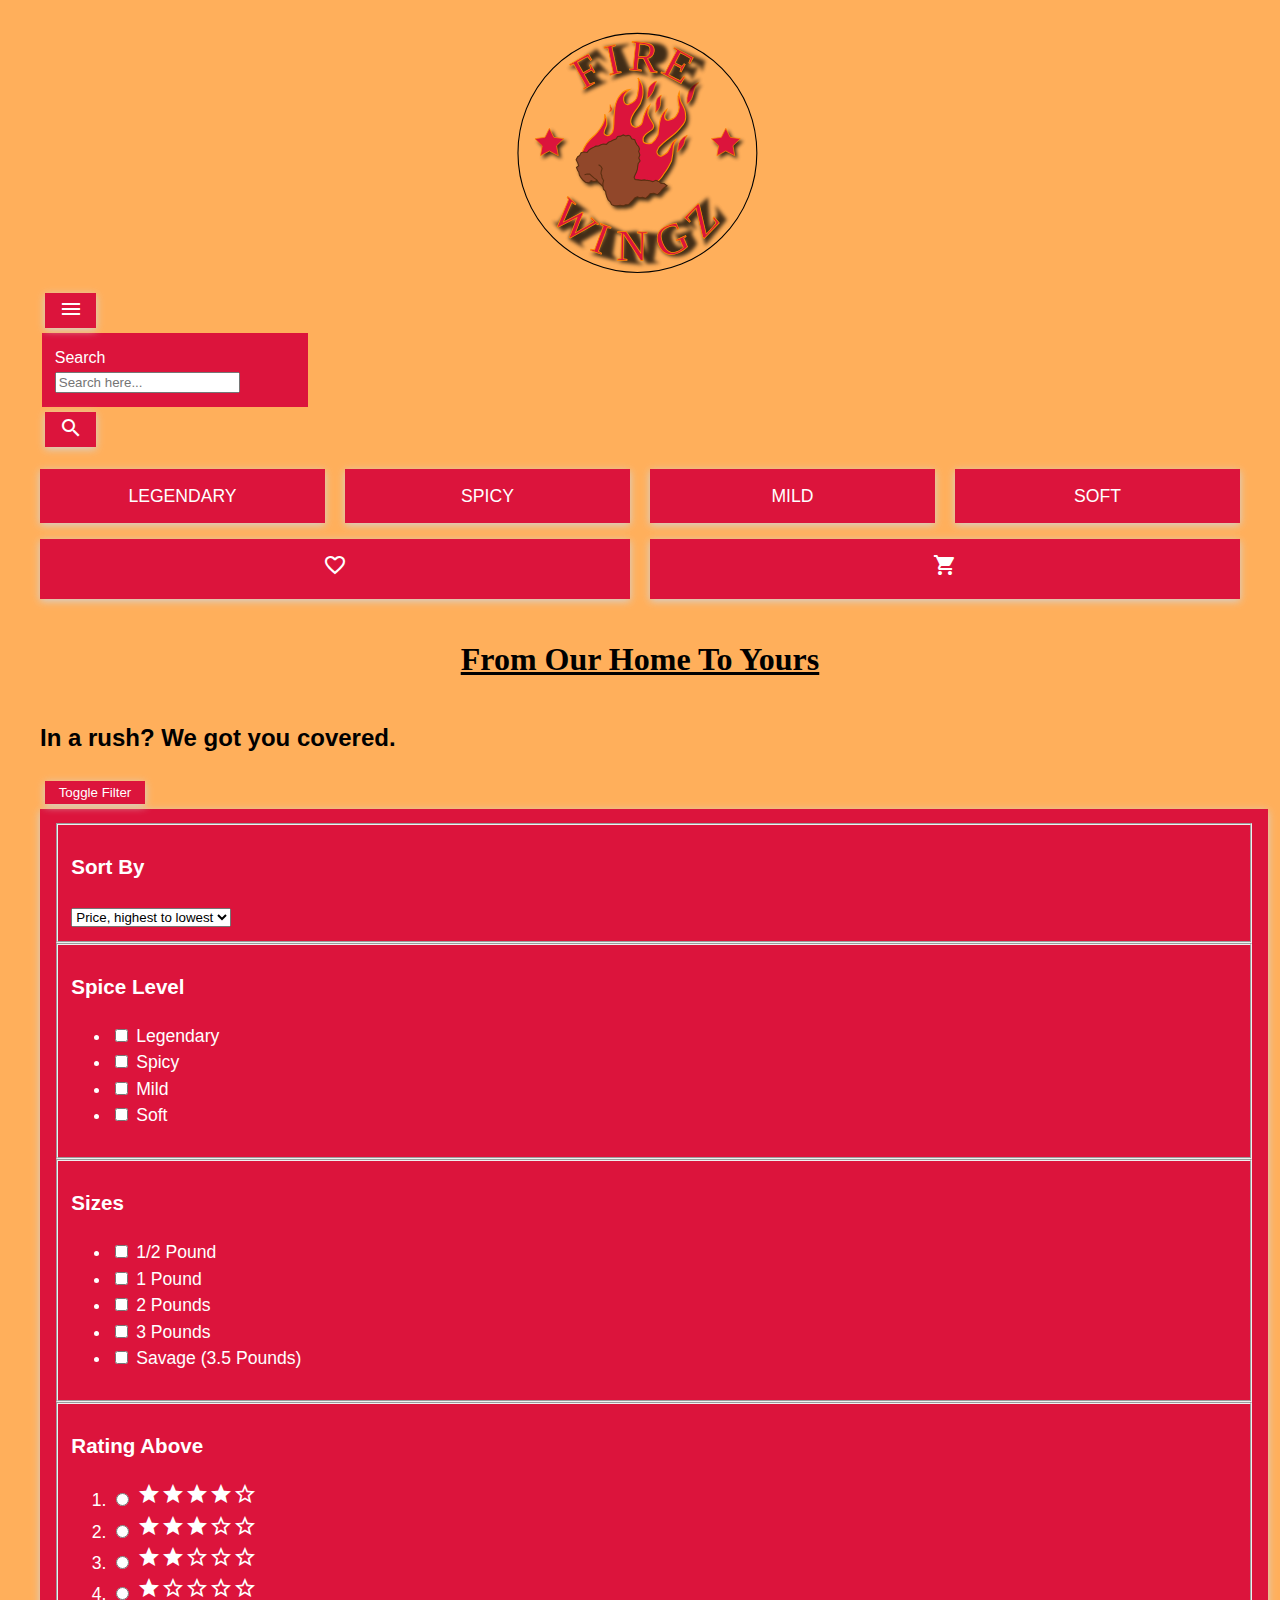
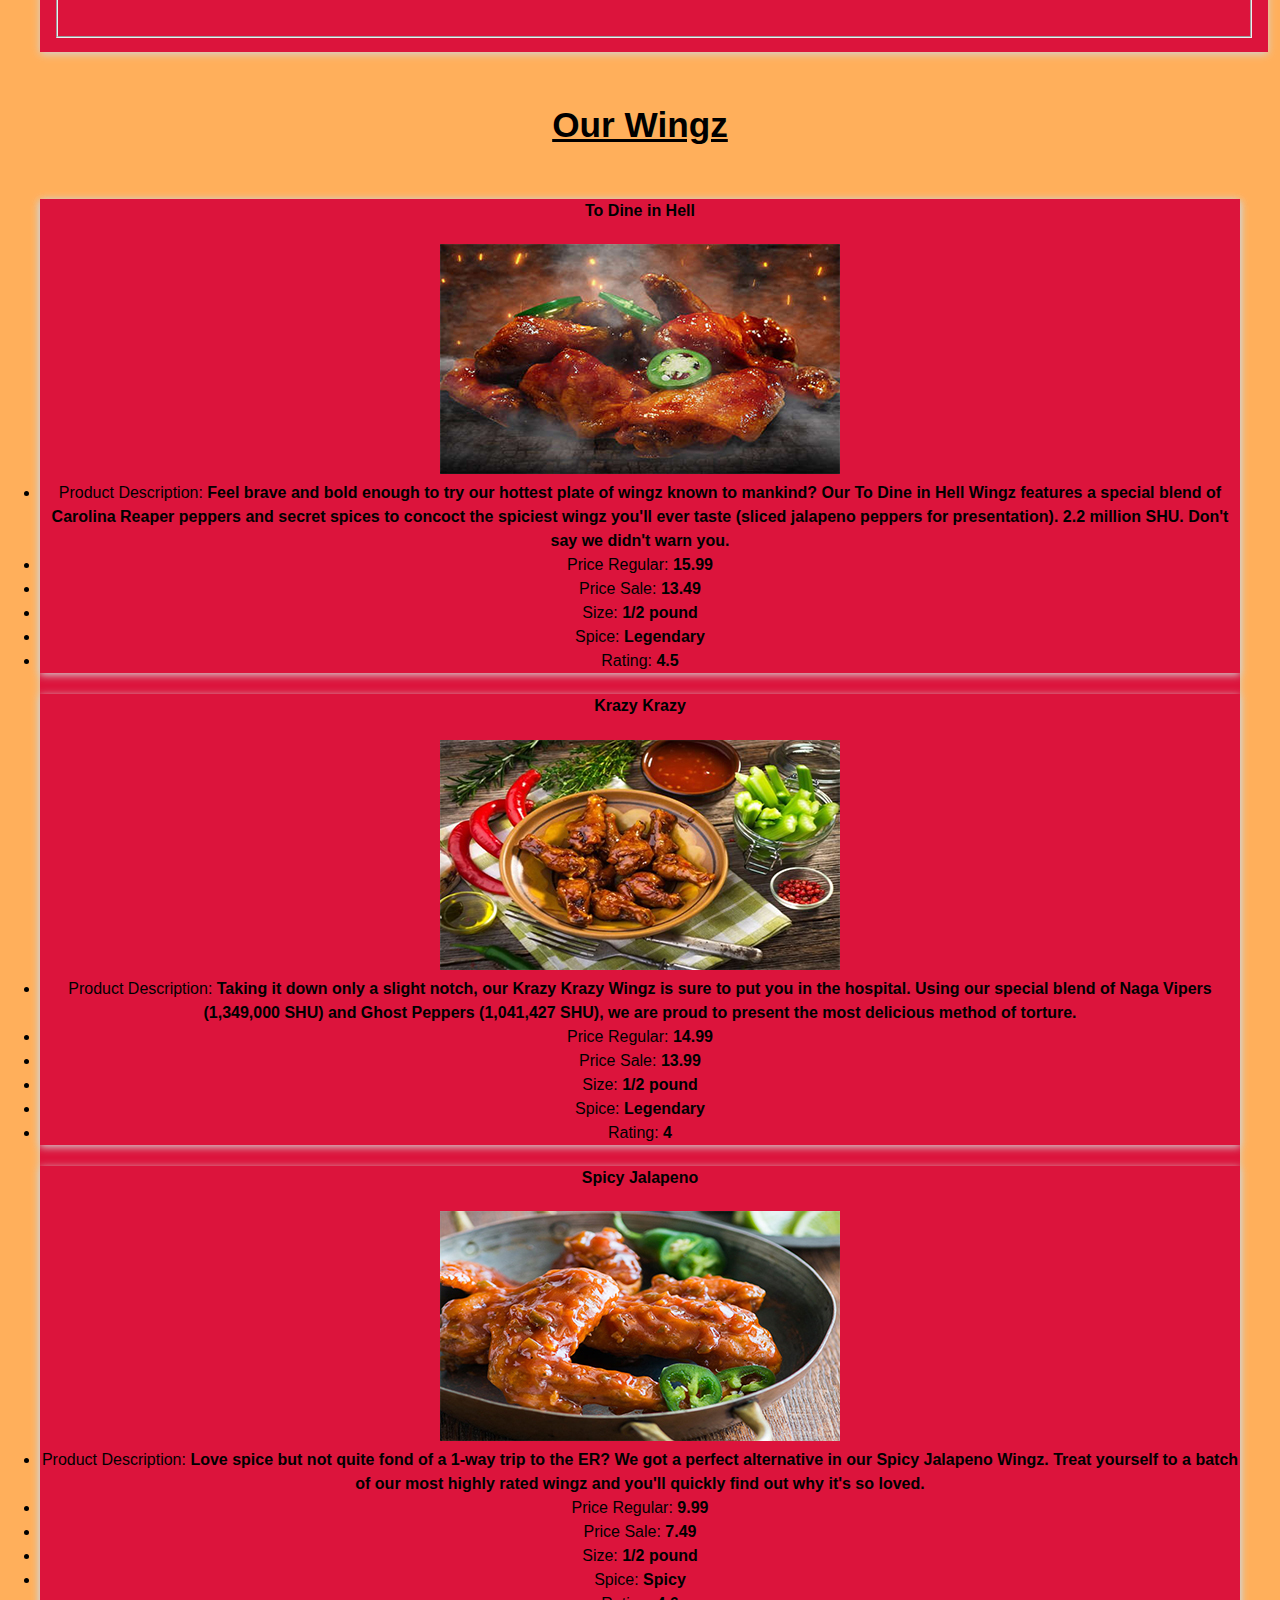
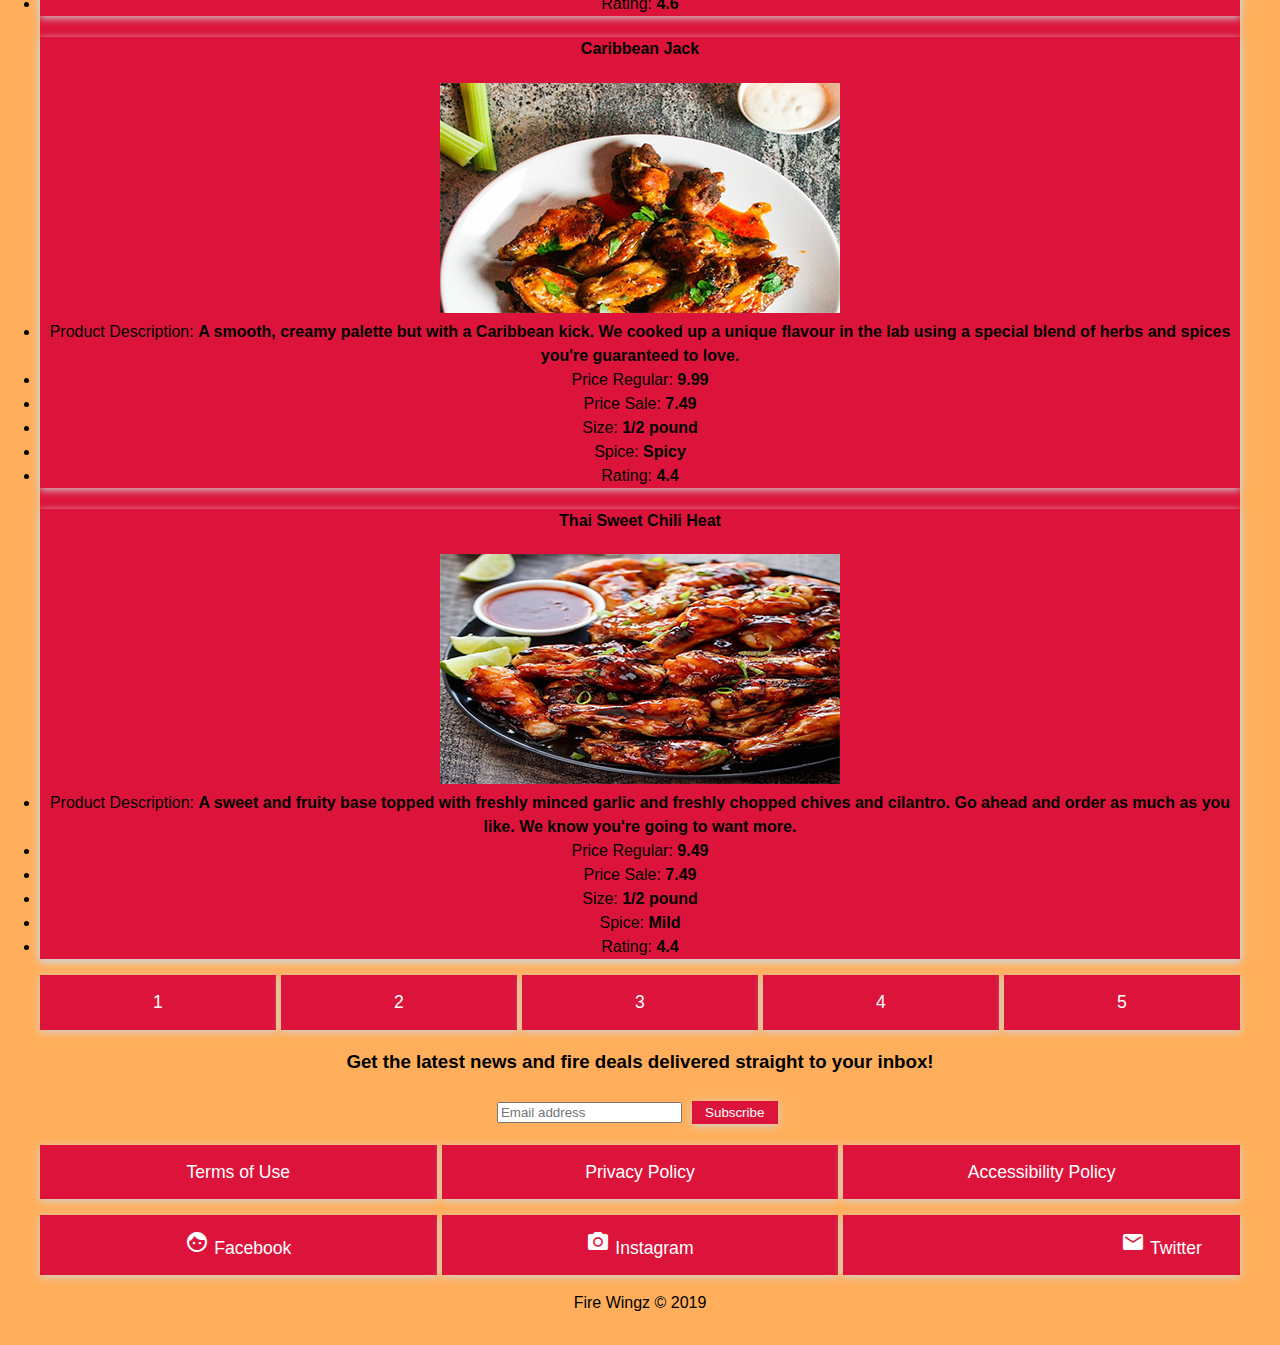
<file: index.html>
<!DOCTYPE html>
<html lang="en">
  <head>
    <meta charset="utf-8">
    <title>Assignment A3, Part A</title>
    <meta name="description" content="An online catalogue for Fire Wingz">
    <meta name="author" content="Michael Byun">
    <meta name="viewport" content="width=device-width, initial-scale=1">
    <!-- <link rel="stylesheet" href="css/reset.css"> -->
    <link rel="stylesheet" href="https://fonts.googleapis.com/icon?family=Material+Icons">
    <link rel="stylesheet" href="css/style.css">
    <link rel="stylesheet" href="css/index.css">
  </head>
  <body>

    <!-- 
      Deliverable:  Assignment
      Name:         Jeeho Byun
      Student #:    101229610
      Email:        jeeho.byun@georgebrown.ca
      Submitted:    August 2, 2019
      Notes:        Hi!


      [x] I have reviewed the appropriate checklist before submitting this work
    -->
    
    <header>
      <!-- Site logo -->
      <div class="top-logo">
        <a href="index.html"><img src="img/fire-wingz-logo-final.svg" alt="Fire Wingz Logo"></a>
      </div>

      <!-- Navigation menu and toggle button (non-functional) -->
      <nav>
        <button type="button">
          <i class="material-icons">menu</i>
        </button>
        <!-- Search for a product (non-functional) -->
        <form class="search-option">
          <fieldset>
            <label for="search">Search</label>
            <input type="text" name="search" id="search" placeholder="Search here...">
          </fieldset>
          <button type="button"><i class="material-icons">search</i></button>
        </form>
        <div class="spice-levels">
          <ul>
            <li><a href="#">Legendary</a></li>
            <li><a href="#">Spicy</a></li>
            <li><a href="#">Mild</a></li>
            <li><a href="#">Soft</a></li>
          </ul>
        </div>
        <!-- Additional nav links -->
        <div class="additional-links">
          <ul>
            <li><a href="#"><i class="material-icons">favorite_border</i></a></li>
            <li><a href="#"><i class="material-icons" id="shopCart">shopping_cart</i></a></li>
          </ul>
        </div>
      </nav>
    </header>

    <main>
      <header>
        <h1 class="slogan">From Our Home To Yours</h1>
        <h2 class="filter-heading">In a rush? We got you covered.</h2>
        <button id="show-less">Toggle Filter</button>
        <!-- Filtering product form -->
        <form id ="filter-form" class="filter-form">
          <fieldset>
            <h3>Sort By</h3>
            <select name="sort" id="sort">
              <option value="price-high">Price, highest to lowest</option>
              <option value="price-low">Price, lowest to highest</option>
              <option value="highest">Highest rated</option>
            </select>
          </fieldset>
          <fieldset>
            <h3>Spice Level</h3>
            <ul>
              <li><input type="checkbox" name="Spice Level" value="Legendary" id="legendary"> <label for="legendary">Legendary</label></li>
              <li><input type="checkbox" name="Spice Level" value="Spicy" id="spicy"> <label for="spicy">Spicy</label></li>
              <li><input type="checkbox" name="Spice Level" value="Mild" id="mild"> <label for="mild">Mild</label></li>
              <li><input type="checkbox" name="Spice Level" value="Soft" id="soft"> <label for="soft">Soft</label></li>
            </ul>
          </fieldset>
          <fieldset>
            <h3>Sizes</h3>
            <ul>
              <li><input type="checkbox" name="size" value="1/2-pound" id="1/2-pound"> <label for="1/2-pound">1/2 Pound</label></li>
              <li><input type="checkbox" name="size" value="1-pound" id="1-pound"> <label for="1-pound">1 Pound</label></li>
              <li><input type="checkbox" name="size" value="2-pounds" id="2-pounds"> <label for="2-pounds">2 Pounds</label></li>
              <li><input type="checkbox" name="size" value="3-pounds" id="3-pounds"> <label for="3-pounds">3 Pounds</label></li>
              <li><input type="checkbox" name="size" value="3.5-pounds" id="3.5-pounds"> <label for="3.5-pounds">Savage (3.5 Pounds)</label></li>
            </ul>
          </fieldset>
          <fieldset>
            <h3>Rating Above</h3>
            <ol>
              <li>
                <input type="radio" name="rating" value="4" id="above-4">
                <label for="above-4">
                  <i class="material-icons">star</i><i class="material-icons">star</i><i class="material-icons">star</i><i class="material-icons">star</i><i class="material-icons">star_border</i>
                </label>
              </li>
              <li>
                <input type="radio" name="rating" value="3" id="above-3">
                <label for="above-3">
                  <i class="material-icons">star</i><i class="material-icons">star</i><i class="material-icons">star</i><i class="material-icons">star_border</i><i class="material-icons">star_border</i>
                </label>
              </li>
              <li>
                <input type="radio" name="rating" value="2" id="above-2">
                <label for="above-2">
                  <i class="material-icons">star</i><i class="material-icons">star</i><i class="material-icons">star_border</i><i class="material-icons">star_border</i><i class="material-icons">star_border</i>
                </label>
              </li>
              <li>
                <input type="radio" name="rating" value="1" id="above-1">
                <label for="above-1">
                  <i class="material-icons">star</i><i class="material-icons">star_border</i><i class="material-icons">star_border</i><i class="material-icons">star_border</i><i class="material-icons">star_border</i>
                </label>
              </li>
            </ol>
          </fieldset>
        </form>
      </header>

      <h4 class="wingz">Our Wingz</h4>
      <section id="products" class="products"></section>
    </main>

    <footer>
      <div class="page-links">
        <ol>
          <li><a href="#">1</a></li>
          <li><a href="#">2</a></li>
          <li><a href="#">3</a></li>
          <li><a href="#">4</a></li>
          <li><a href="#">5</a></li>
        </ol>
      </div>
    </footer>

    <footer>
      <div class="newsletter">
        <h3>Get the latest news and fire deals delivered straight to your inbox!</h3>
        <input class="email-text" type="text" placeholder="Email address">
        <button class="button" onclick="alert('Thanks! Welcome to the club!')">Subscribe</button>
      </div>
      <div class="policies">
        <ul>
          <li><a href="#">Terms of Use</a></li>
          <li><a href="#">Privacy Policy</a></li>
          <li><a href="#">Accessibility Policy</a></li>
        </ul>
      </div>
      <div class="social-media">
        <ul>
          <li><a href="#"><i class="material-icons">face</i> Facebook</a></li>
          <li><a href="#"><i class="material-icons">camera_alt</i> Instagram</a></li>
          <li><a href="#"><i class="material-icons">alternate_email</i> Twitter</a></li>
        </ul>
      </div>
      <p class="copyright-tag">Fire Wingz &copy; 2019</p>
    </footer>

    <script src="index.js"></script>
  </body>
</html>
</file>
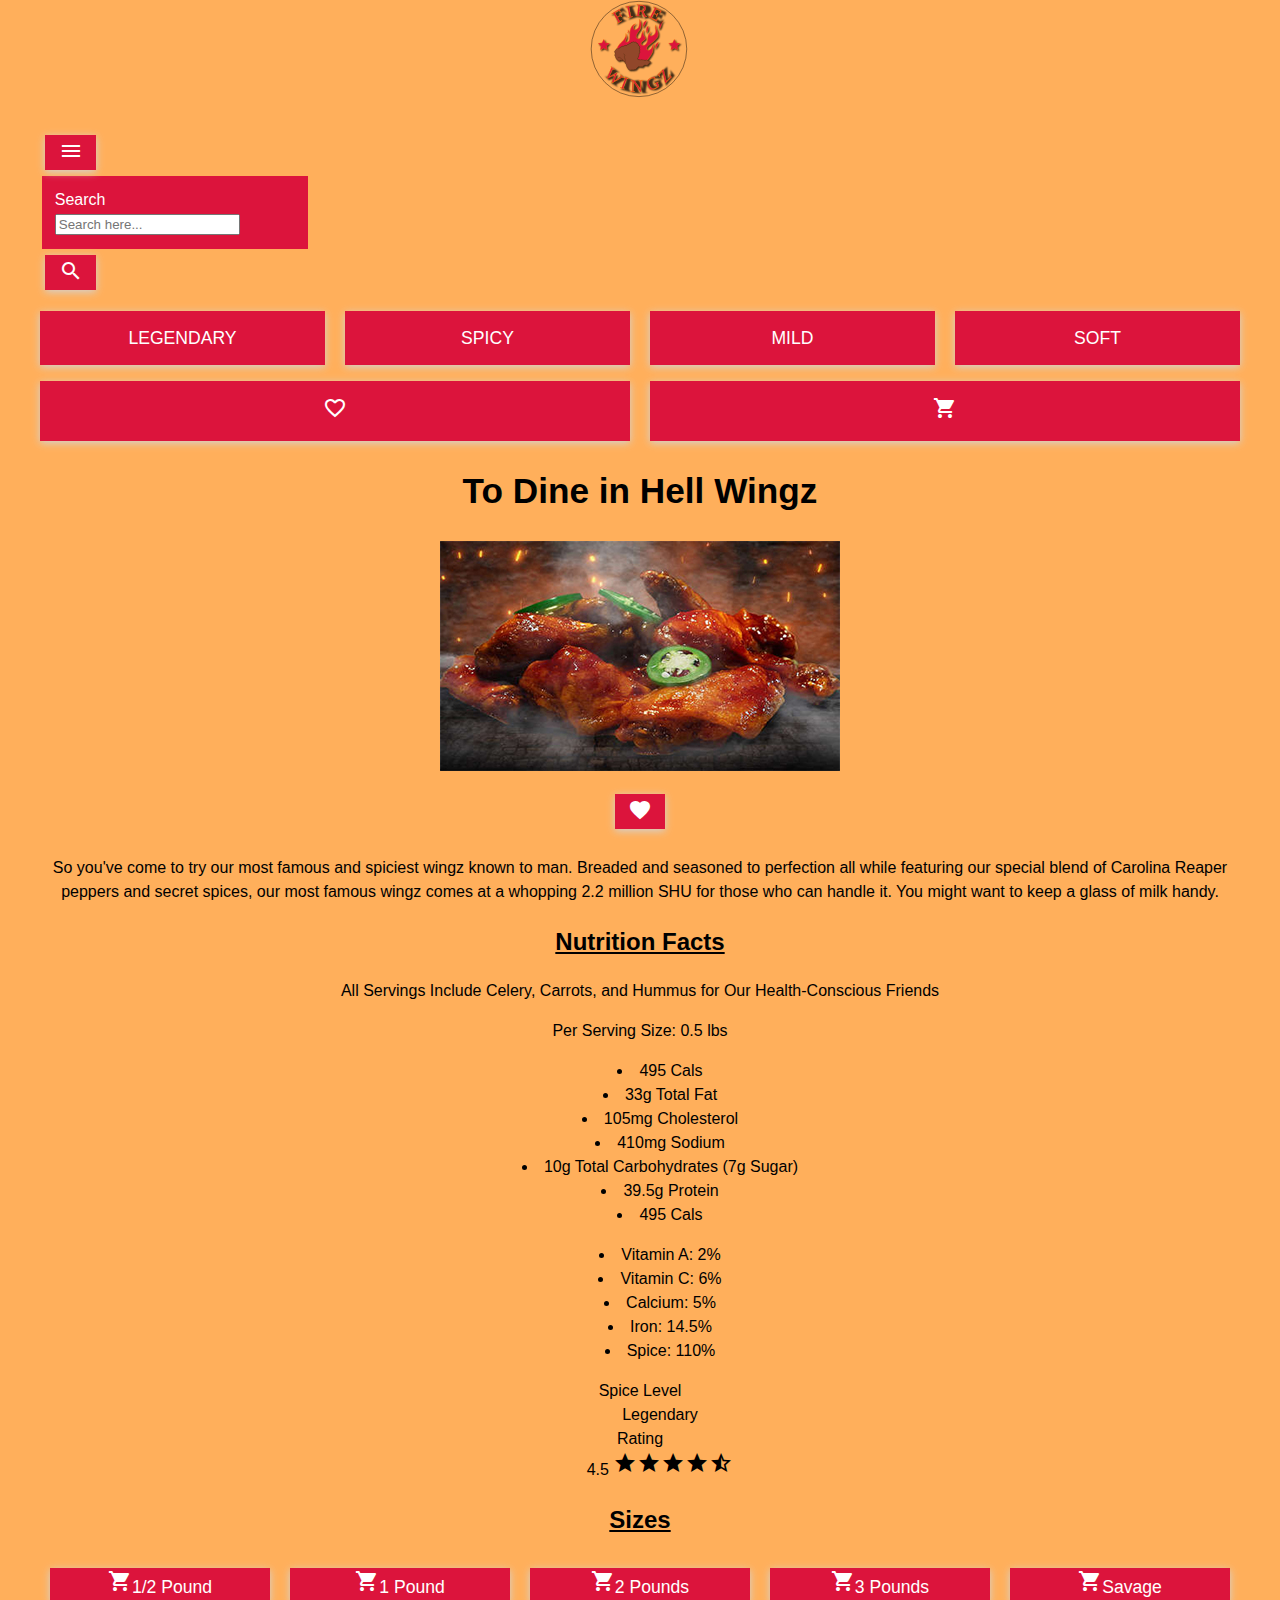
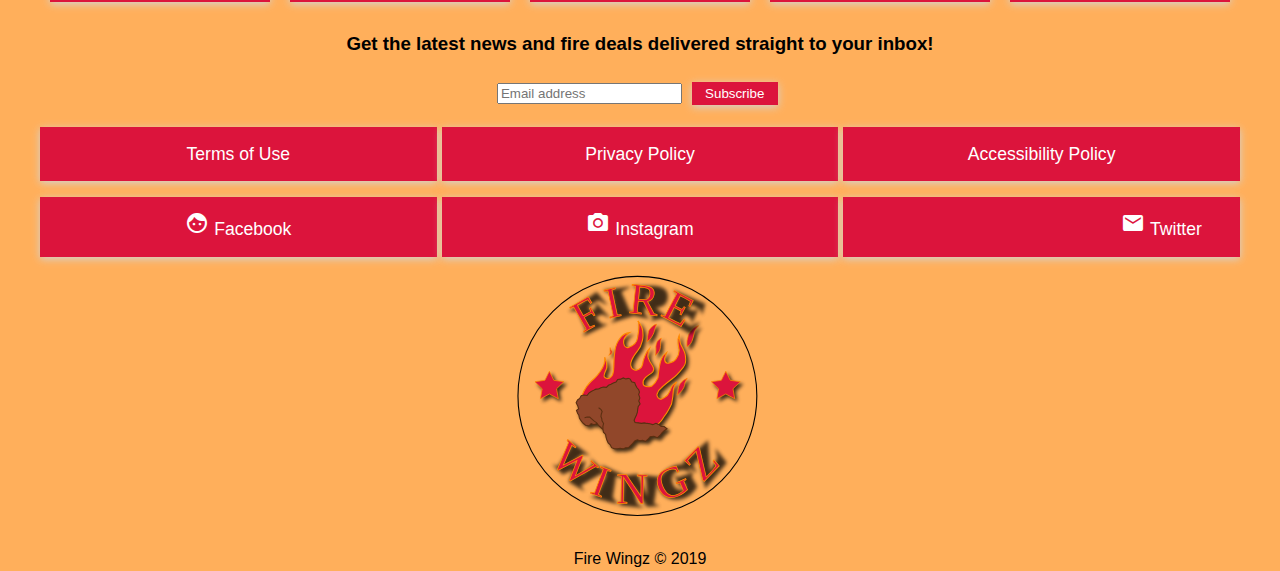
<file: product.html>
﻿<!DOCTYPE html>
<html lang="en">
  <head>
    <meta charset="utf-8">
    <title>Assignment A3, Part B</title>
    <meta name="description" content="An online catalogue for Fire Wingz">
    <meta name="author" content="Michael Byun">
    <meta name="viewport" content="width=device-width, initial-scale=1">
    <!-- <link rel="stylesheet" href="css/reset.css"> -->
    <link rel="stylesheet" href="https://fonts.googleapis.com/icon?family=Material+Icons">
    <link rel="stylesheet" href="css/style.css">
    <link rel="stylesheet" href="css/product.css">
  </head>
  <body>

    <!-- 
      Deliverable:  Assignment
      Name:         Jeeho Byun
      Student #:    101229610
      Email:        jeeho.byun@georgebrown.ca
      Submitted:    August 19, 2019
      Notes:        Hi!


      [x] I have reviewed the appropriate checklist before submitting this work
    -->
    
    <header>
      <!-- Top navigation bar and toggle button (non-functional) -->
      <div class="top-bar">
        <div class="top-logo">
          <a href="index.html"><img src="img/fire-wingz-logo-final.svg" alt="Fire Wingz Logo"></a>
        </div>
      </div>
      
      <nav class="navigation">
        <button type="button">
          <i class="material-icons">menu</i>
        </button>
        <!-- Search for a product (non-functional) -->
        <form class="search-option">
          <fieldset>
            <label for="search">Search</label>
            <input type="text" name="search" id="search" placeholder="Search here...">
          </fieldset>
          <button type="button"><i class="material-icons">search</i></button>
        </form>
        <div class="spice-levels">
          <ul>
            <li><a href="#">Legendary</a></li>
            <li><a href="#">Spicy</a></li>
            <li><a href="#">Mild</a></li>
            <li><a href="#">Soft</a></li>
          </ul>
        </div>
        <!-- Additional nav links -->
        <div class="additional-links">
          <ul>
            <li><a href="#"><i class="material-icons">favorite_border</i></a></li>
            <li><a href="#"><i class="material-icons">shopping_cart</i></a></li>
          </ul>
        </div>
      </nav>
    </header>

    <main class="product-one">
      <!-- To Dine in Hell Product -->
      <article>
        <h1 class="to-dine-in-hell">To Dine in Hell Wingz</h1>
        <div class="product-image"><img src="img/to-dine-in-hell-wingz.jpg" alt="To Dine in Hell Wingz"></div>
        <div class="favorite">
          <button type="button"><i class="material-icons">favorite</i></button>
        </div>
        <div class="product-description">
          <p>So you've come to try our most famous and spiciest wingz known to man. Breaded and seasoned to perfection all while featuring our special blend of Carolina Reaper peppers and secret spices, our most famous wingz comes at a whopping 2.2 million SHU for those who can handle it. You might want to keep a glass of milk handy.</p>
        </div>
        <div class=servings>
          <h2 class="nutrition-facts-text">Nutrition Facts</h2>
          <span>All Servings Include Celery, Carrots, and Hummus for Our Health-Conscious Friends</span>
          <p>Per Serving Size: 0.5 lbs</p>
        </div>
        <div class="nutrition-facts">
          <ul>
            <li>495 Cals</li>
            <li>33g Total Fat</li>
            <li>105mg Cholesterol</li>
            <li>410mg Sodium</li>
            <li>10g Total Carbohydrates (7g Sugar)</li>
            <li>39.5g Protein</li>
            <li>495 Cals</li>
          </ul>
        </div>
        <div class="vitamins">
          <ul>
            <li>Vitamin A: 2%</li>
            <li>Vitamin C: 6%</li>
            <li>Calcium: 5%</li>
            <li>Iron: 14.5%</li>
            <li>Spice: 110%</li>
          </ul>
        </div>
        <dl class="additional-info">
          <dt>Spice Level</dt>
          <dd><span>Legendary</span>
        
          <dt>Rating</dt>
          <dd>4.5 <span><i class="material-icons">star</i><i class="material-icons">star</i><i class="material-icons">star</i><i class="material-icons">star</i><i class="material-icons">star_half</i></span></dd>
        </dl>
        <h2 class="sizes">Sizes</h2>
        <div class="add-to-cart">
          <a href="#" class="btn"><i class="material-icons">shopping_cart</i>1/2 Pound</a>
          <a href="#" class="btn"><i class="material-icons">shopping_cart</i>1 Pound</a>
          <a href="#" class="btn"><i class="material-icons">shopping_cart</i>2 Pounds</a>
          <a href="#" class="btn"><i class="material-icons">shopping_cart</i>3 Pounds</a>
          <a href="#" class="btn"><i class="material-icons">shopping_cart</i>Savage</a>
        </div>
      </article>
    </main>

    <footer class="footer">
      <div class="newsletter">
        <h3>Get the latest news and fire deals delivered straight to your inbox!</h3>
        <input class="email-text" type="text" placeholder="Email address">
        <button class="button" onclick="alert('Thanks! Welcome to the club!')">Subscribe</button>
      </div>
      <div class="policies">
        <ul>
          <li><a href="#">Terms of Use</a></li>
          <li><a href="#">Privacy Policy</a></li>
          <li><a href="#">Accessibility Policy</a></li>
        </ul>
      </div>
      <div class="social-media">
        <ul>
          <li><a href="#"><i class="material-icons">face</i> Facebook</a></li>
          <li><a href="#"><i class="material-icons">camera_alt</i> Instagram</a></li>
          <li><a href="#"><i class="material-icons">alternate_email</i> Twitter</a></li>
        </ul>
      </div>
      <div class="bottom-logo">
        <a href="index.html"><img src="img/fire-wingz-logo-final.svg" alt="Fire Wingz Logo"></a>
      </div>
      <p class="copyright-tag">Fire Wingz &copy; 2019</p>
    </footer>

    <script src="index.js"></script>
  </body>
</html>
</file>
<file: css/style.css>
/* CSS Variables */
:root {
  --undertone: #d3d3d3;
  --light: #808080;
  --dark: #696969;
  --text: #ffffff;
  --other: #dc143c;
  --special: #ff8c00;
  --shadow: 0 2px 8px rgba(211, 211, 211, 1);
}

html {
  box-sizing: border-box;
  font-family: 'Gill Sans', 'Gill Sans MT', Calibri, 'Trebuchet MS', sans-serif;
}

body {
  background-color: #ffaf5b;
  margin: 30px 40px;
  line-height: 1.5;
}

button {
  background-color: var(--other);
  color: var(--text);
  padding: 0.3em 1em;
  border: 0;
  margin: 0.4em;
  box-shadow: var(--shadow);
}

img {
  max-width: 100%;
}
</file>
<file: css/index.css>
#filter-form {
  width: 100%;
}

.products {
  background: var(--other);
  box-shadow: var(--shadow);
  text-align: center;
}

.wingz {
  text-align: center;
  font-size: 2.2em;
  text-decoration: underline;
}

.top-logo {
  max-width: 250px;
  margin-left: auto;
  margin-right: auto;
}

.bottom-logo {
  max-width: 250px;
  margin-left: auto;
  margin-right: auto;
}

.spice-levels ul {
  display: grid;
  grid-gap: 20px;
  padding: 0;
  text-align: center;
  list-style: none;
  grid-template-columns: repeat(4, 1fr);
}

.spice-levels a {
  background-color: var(--other);
  display: block;
  text-decoration: none;
  padding: 0.8em;
  text-align: center;
  color: var(--text);
  text-transform: uppercase;
  font-size: 1.1em;
  box-shadow: var(--shadow);
}

.search-option fieldset {
  background-color: var(--other);
  box-sizing: content-box;
  width: 20%;
  border: none;
  padding: 0.8em;
  color: var(--text);
}

.additional-links ul {
  display: grid;
  grid-gap: 20px;
  padding: 0;
  list-style: none;
  grid-template-columns: repeat(2, 1fr);
}

.additional-links a {
  background-color: var(--other);
  display: block;
  text-decoration: none;
  padding: 0.8em;
  text-align: center;
  color: var(--text);
  font-size: 1.1em;
  box-shadow: var(--shadow);
}

.slogan {
  font-family: cursive;
  text-align: center;
  text-decoration: underline;
  padding: 15px;
}

.filter-form {
  background-color: var(--other);
  padding: 0.8em;
  color: var(--text);
  font-size: 1.1em;
  box-shadow: var(--shadow);
}

.menu {
  text-align: center;
  font-size: 2.2em;
  background-color: var(--other);
  color: var(--text);
}

.menu-grid {
  display: grid;
  grid-gap: 20px;
  padding: 0;
  margin: 40px;
  text-align: center;
  list-style: none;
  grid-template-columns: repeat(2, 1fr);
}

.spice-levels a:hover {
  background-color: var(--text);
  color: var(--other);
}

.see-more a:hover {
  background-color: var(--text);
  color: var(--other);
}

.page-links ol {
  display: grid;
  grid-gap: 5px;
  padding: 0;
  list-style: none;
  grid-template-columns: repeat(5, 1fr);
}

.page-links a {
  background-color: var(--other);
  display: block;
  text-decoration: none;
  padding: 0.8em;
  text-align: center;
  color: var(--text);
  font-size: 1.1em;
  box-shadow: var(--shadow);
}

.newsletter {
  text-align: center;
}

.policies ul {
  display: grid;
  grid-gap: 5px;
  padding: 0;
  list-style: none;
  grid-template-columns: repeat(3, 1fr);
}

.policies a {
  background-color: var(--other);
  display: block;
  text-decoration: none;
  padding: 0.8em;
  text-align: center;
  color: var(--text);
  font-size: 1.1em;
  box-shadow: var(--shadow);
}

.social-media ul {
  display: grid;
  grid-gap: 5px;
  padding: 0;
  list-style: none;
  grid-template-columns: repeat(3, 1fr);
}

.social-media a {
  background-color: var(--other);
  display: block;
  text-decoration: none;
  padding: 0.8em;
  text-align: center;
  color: var(--text);
  font-size: 1.1em;
  box-shadow: var(--shadow);
}

.copyright-tag {
  text-align: center;
}

.btn {
  text-decoration: none;
  display: inline-block;
  background-color: var(--other);
  color: var(--text);
  border: 0;
  text-align: center;
  padding: 1px 10px;
  margin: 10px;
  font-size: 1.1em;
  box-shadow: var(--shadow);
}

.page-links a:hover {
  background-color: var(--text);
  color: var(--other);
}

.policies a:hover {
  background-color: var(--text);
  color: var(--other);
}

.social-media a:hover {
  background-color: var(--text);
  color: var(--other);
}

/* Media Queries */
@media (max-width: 640px) {
  .spice-levels ul {
    grid-template-columns: 1fr;
}

  .slogan {
    font-size: 1.1em;
  }

  .filter-heading {
    font-size: 0.9em;
    text-align: center;
  }

  .menu-grid {
    margin: auto;
  }

  .page-links ol {
    padding: 10px;
  }
</file>
<file: css/product.css>
.spice-levels ul {
  display: grid;
  grid-gap: 20px;
  padding: 0;
  text-align: center;
  list-style: none;
  grid-template-columns: repeat(4, 1fr);
}

.spice-levels a {
  background-color: var(--other);
  display: block;
  text-decoration: none;
  padding: 0.8em;
  text-align: center;
  color: var(--text);
  text-transform: uppercase;
  font-size: 1.1em;
  box-shadow: var(--shadow);
}

.search-option fieldset {
  background-color: var(--other);
  box-sizing: content-box;
  width: 20%;
  border: none;
  padding: 0.8em;
  color: var(--text);
}

.additional-links ul {
  display: grid;
  grid-gap: 20px;
  padding: 0;
  list-style: none;
  grid-template-columns: repeat(2, 1fr);
}

.additional-links a {
  background-color: var(--other);
  display: block;
  text-decoration: none;
  padding: 0.8em;
  text-align: center;
  color: var(--text);
  font-size: 1.1em;
  box-shadow: var(--shadow);
}

.slogan {
  font-family: cursive;
  text-align: center;
  text-decoration: underline;
  padding: 15px;
}

.filter-form {
  background-color: var(--other);
  padding: 0.8em;
  color: var(--text);
  font-size: 1.1em;
  box-shadow: var(--shadow);
}

.menu {
  text-align: center;
  font-size: 2.2em;
  background-color: var(--other);
  color: var(--text);
}

.menu-grid {
  display: grid;
  grid-gap: 20px;
  padding: 0;
  margin: 40px;
  text-align: center;
  list-style: none;
  grid-template-columns: repeat(2, 1fr);
}

.spice-levels a:hover {
  background-color: var(--text);
  color: var(--other);
}

.see-more a:hover {
  background-color: var(--text);
  color: var(--other);
}

.page-links ol {
  display: grid;
  grid-gap: 5px;
  padding: 0;
  list-style: none;
  grid-template-columns: repeat(5, 1fr);
}

.page-links a {
  background-color: var(--other);
  display: block;
  text-decoration: none;
  padding: 0.8em;
  text-align: center;
  color: var(--text);
  font-size: 1.1em;
  box-shadow: var(--shadow);
}

.newsletter {
  text-align: center;
}

.policies ul {
  display: grid;
  grid-gap: 5px;
  padding: 0;
  list-style: none;
  grid-template-columns: repeat(3, 1fr);
}

.policies a {
  background-color: var(--other);
  display: block;
  text-decoration: none;
  padding: 0.8em;
  text-align: center;
  color: var(--text);
  font-size: 1.1em;
  box-shadow: var(--shadow);
}

.social-media ul {
  display: grid;
  grid-gap: 5px;
  padding: 0;
  list-style: none;
  grid-template-columns: repeat(3, 1fr);
}

.social-media a {
  background-color: var(--other);
  display: block;
  text-decoration: none;
  padding: 0.8em;
  text-align: center;
  color: var(--text);
  font-size: 1.1em;
  box-shadow: var(--shadow);
}

.copyright-tag {
  text-align: center;
}

.btn {
  text-decoration: none;
  display: inline-block;
  background-color: var(--other);
  color: var(--text);
  border: 0;
  text-align: center;
  padding: 1px 10px;
  margin: 10px;
  font-size: 1.1em;
  box-shadow: var(--shadow);
}

.page-links a:hover {
  background-color: var(--text);
  color: var(--other);
}

.policies a:hover {
  background-color: var(--text);
  color: var(--other);
}

.social-media a:hover {
  background-color: var(--text);
  color: var(--other);
}

.top-bar {
  background-color: #ffaf5b;
  position: fixed;
  top: 0;
  left: 0;
  right: 0;
  z-index: 99999;
}

.navigation {
  position: relative;
  top: 100px;
}

.top-logo {
  max-width: 100px;
  margin-left: auto;
  margin-right: auto;
}

.product-one {
  position: relative;
  top: 100px;
}
  
.to-dine-in-hell {
  font-size: 2.2em;
  text-align: center;
}

.product-image {
  text-align: center;
}

.favorite {
  text-align: center;
  padding: 0.3em 1em;
  margin: 0.4em;
}

.product-description {
  text-align: center;
}

.servings {
  text-align: center;
}

.nutrition-facts {
  list-style-position: inside;
  text-align: center;
}

.nutrition-facts-text {
  text-decoration: underline;
}

.vitamins {
  list-style-position: inside;
  text-align: center;
}

.additional-info {
  text-align: center;
}

.sizes {
  text-align: center;
  text-decoration: underline;
}

.add-to-cart {
  display: grid;
  grid-template-columns: repeat(5, 1fr);
}

.footer {
  position: relative;
  top: 100px;
}

.bottom-logo {
  max-width: 250px;
  margin-left: auto;
  margin-right: auto;
}

/* Media Queries */
@media (max-width: 640px) {
  .spice-levels ul {
    grid-template-columns: 1fr;
}

@media (min-width: 641px) {
  .nutrition-facts-text {
    text-decoration: none;
}
</file>
